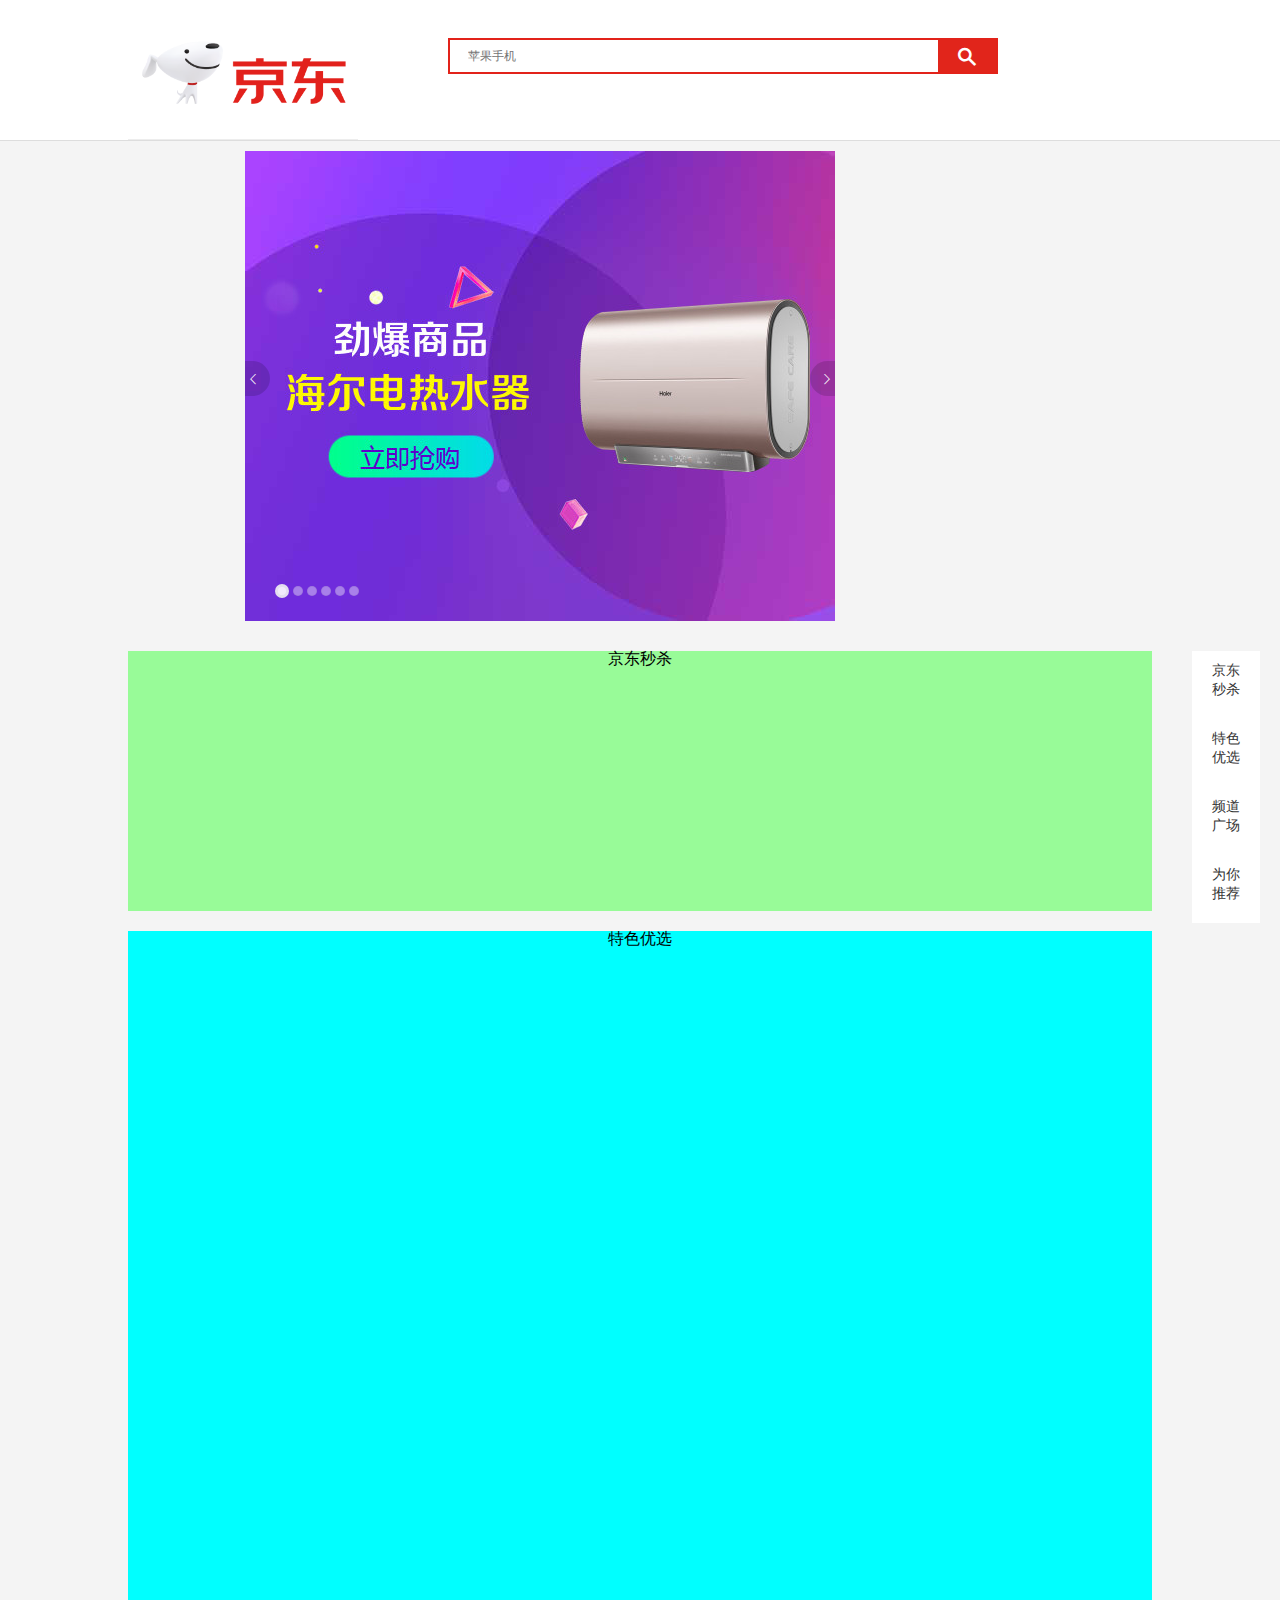
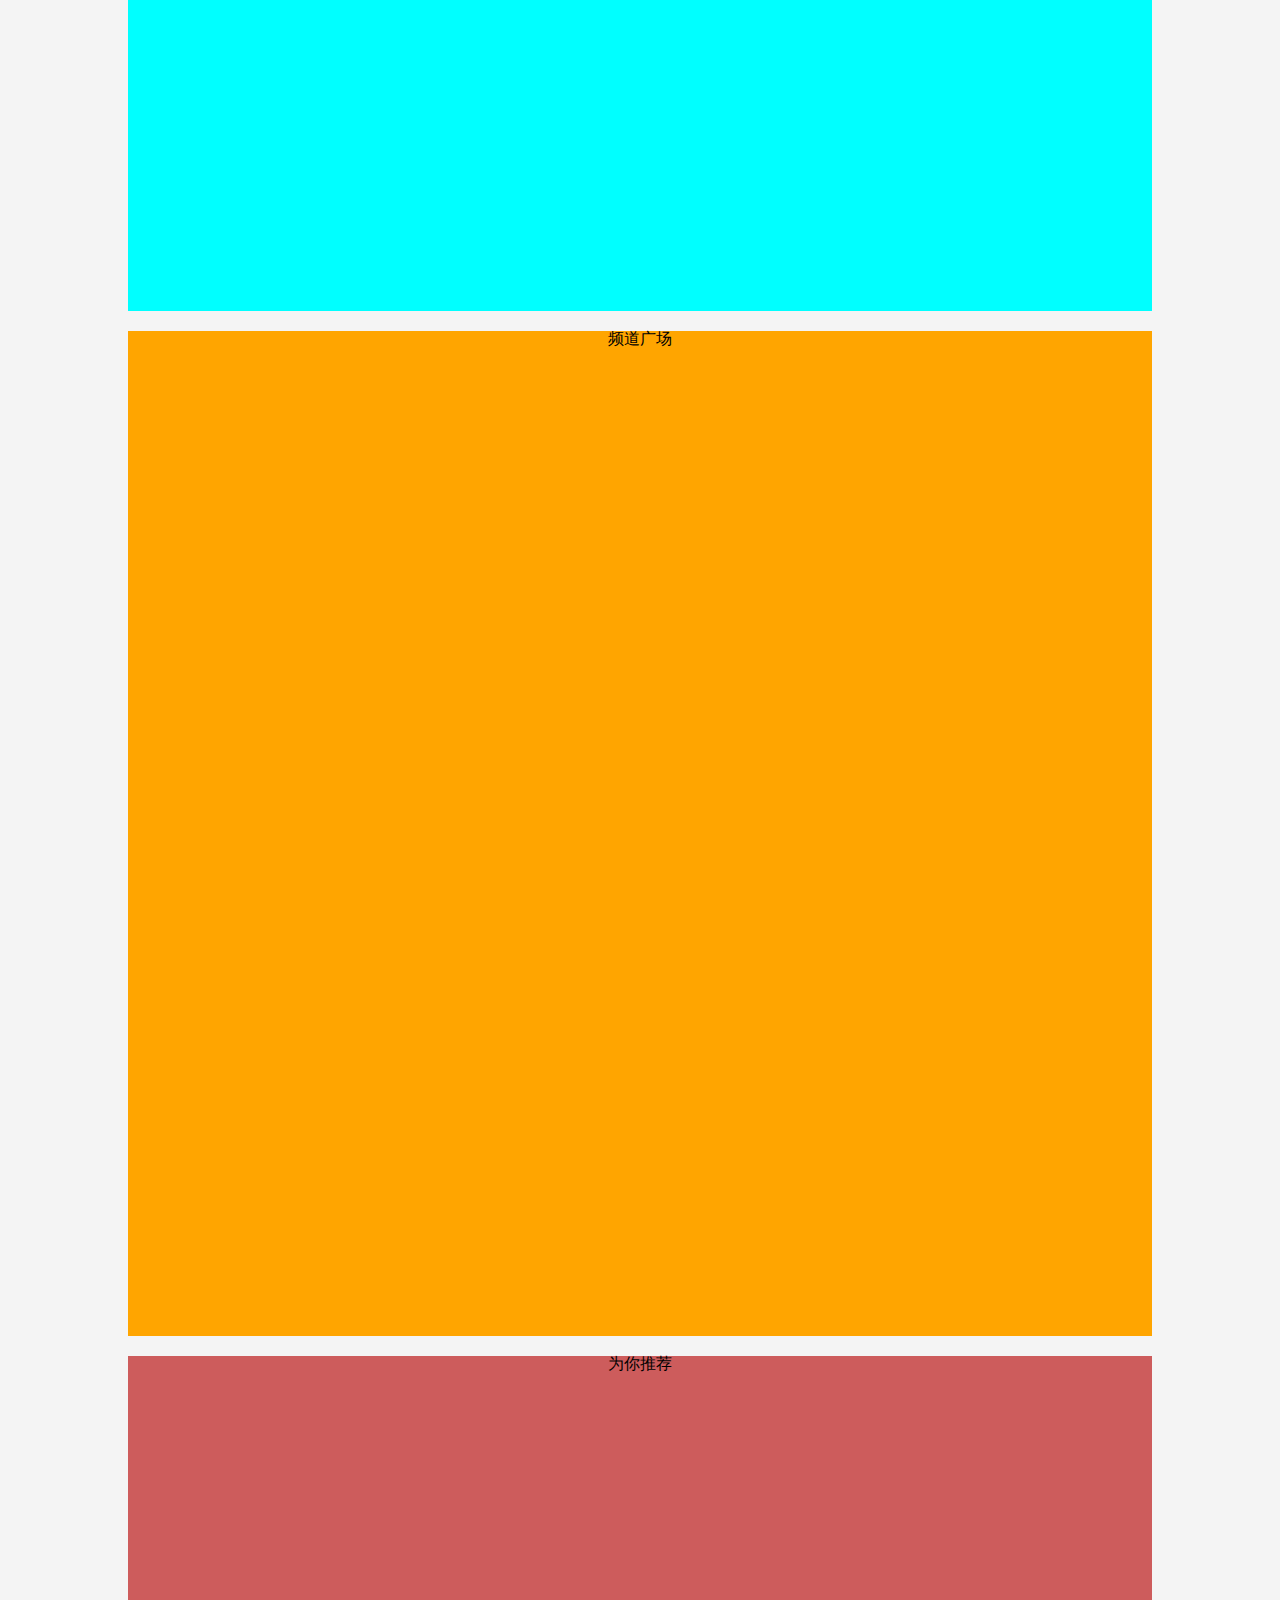
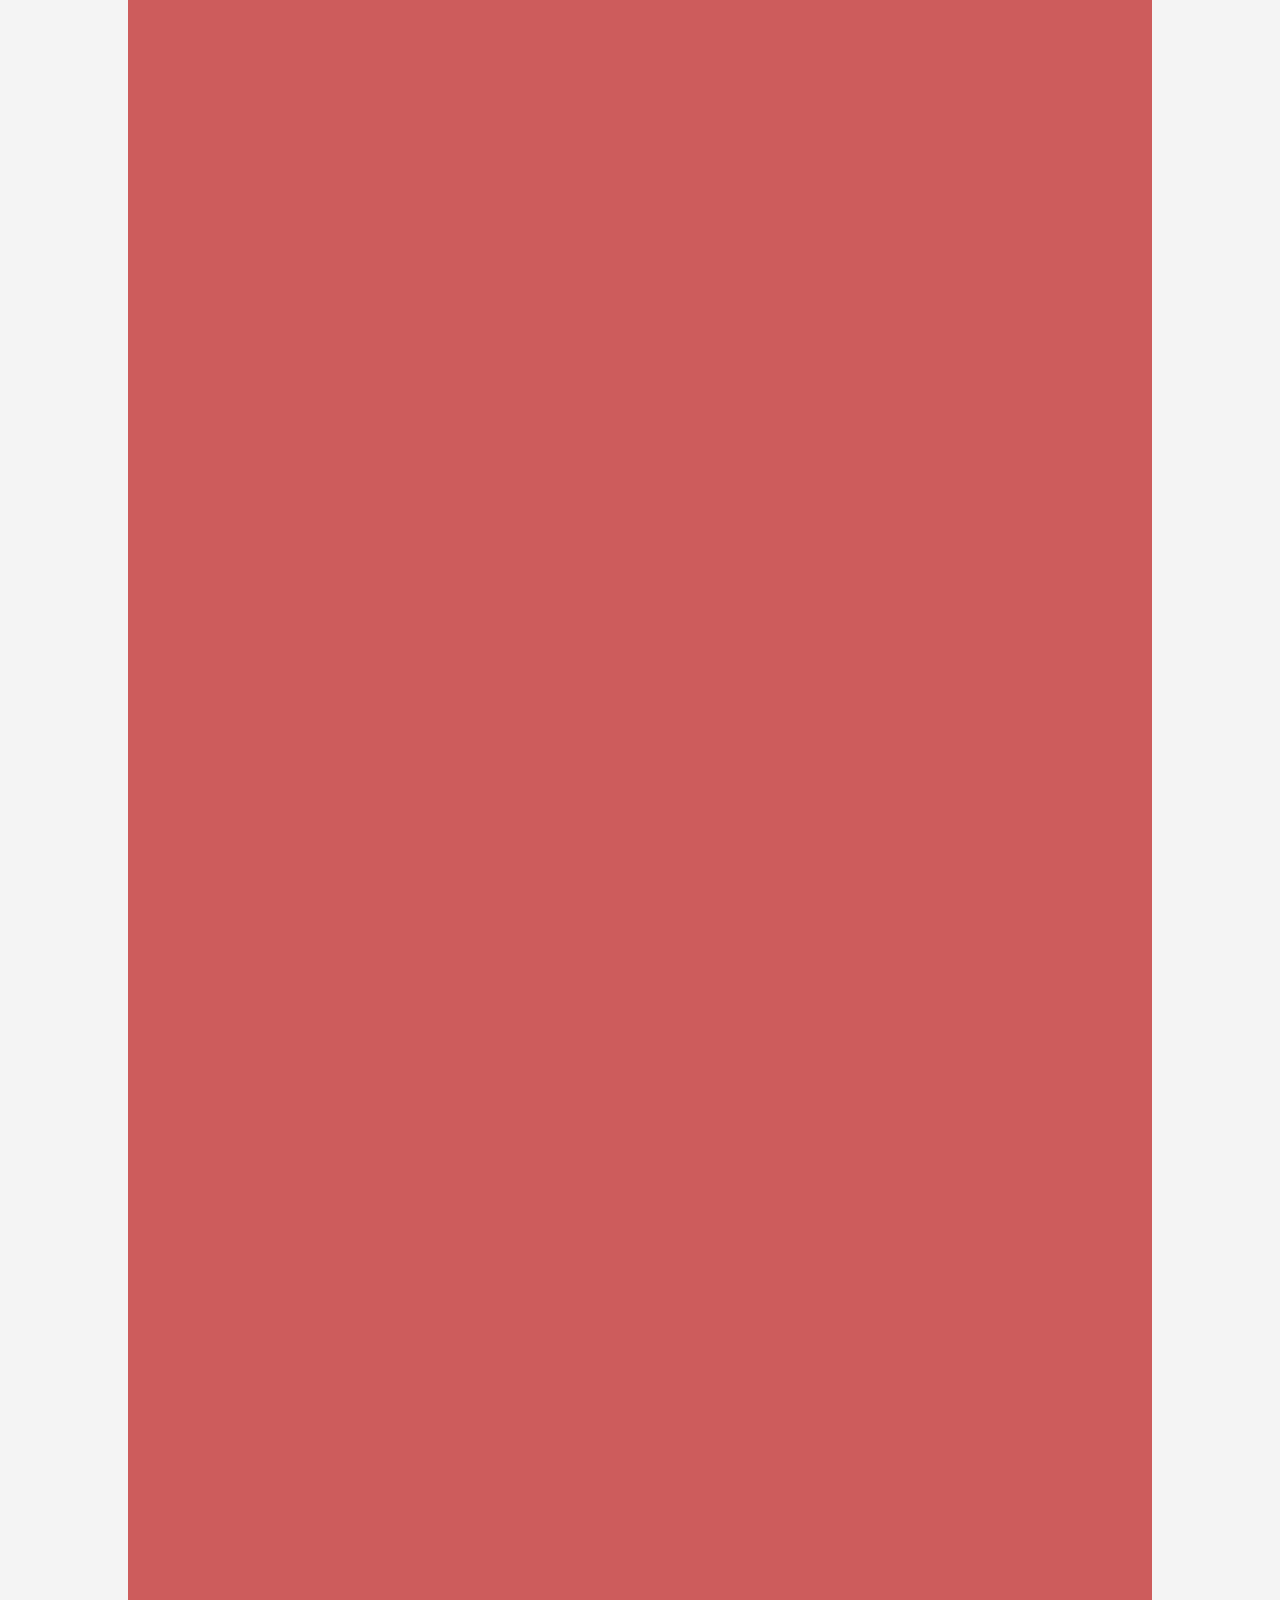
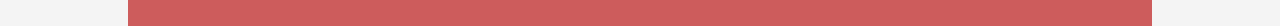
<file: index.html>
<!DOCTYPE html>
<html lang="en">

<head>
    <meta charset="UTF-8">
    <meta name="viewport" content="width=device-width, initial-scale=1.0">
    <title>Document</title>
    <!-- 引入网页图标：https://www.jd.com/favicon.ico -->
    <link rel="icon" href="./images/favicon.ico ">

    <!-- 引入全局样式 -->
    <link rel="stylesheet" href="./css/reset.css">

    <link rel="stylesheet" href="./css//font_2harkst3kbm/iconfont.css">
    <!-- 引入自己的样式 -->
    <link rel="stylesheet" href="./css/index.css">
</head>

<body style="background-color: #f4f4f4;">
    <!-- 头部开始 -->
    <div class="header">
        <div class="wrap">
            <div class="logo">
                <a href="https://www.jd.com"></a>
            </div>
            <div class="search">
                <div class="search-m">
                    <div class="search-logo"></div>
                    <div class="form">
                        <input type="text" class="text" placeholder="苹果手机">
                        <button>
                            <span class="iconfont search" style="font-size: 22px;">&#xe8ef</span>
                        </button>
                        <div class="search-helper"></div>
                    </div>
                </div>
            </div>
        </div>
    </div>
    <!-- 头部结束 -->

    <!-- banner开始 -->
    <div class="banner">
        <div class="wrap banner-box">
            <div class="banner-slide">
                <a href="javescript:;">
                    <img id="banner_img" src="./images/1.jpg" alt="">
                </a>
                <a href="javascript:;" class="prev">
                    <span class="iconfont next icon" style="transform: scaleX(-1);">&#xe6a2</span>
                </a>
                <a href="javascript:;" class="nex">
                    <span class="iconfont next icon">&#xe6a2</span>
                </a>
                <ul class="banner-btn">
                    <li class="active"></li>
                    <li></li>
                    <li></li>
                    <li></li>
                    <li></li>
                    <li></li>
                </ul>
            </div>
        </div>
    </div>
    <!-- banner结束 -->

    <!-- 主体开始 -->
    <div class="content">
        <div class="wrap">
            <div class="miaosha">京东秒杀</div>
            <div class="youxuan">特色优选</div>
            <div class="guangchang">频道广场</div>
            <div class="tuijian">为你推荐</div>
        </div>
        <div class="elevator">
            <a href="javascrip:;" id="miaosha">京东<br>秒杀</a>
            <a href="javascrip:;" id="youxuan">特色<br>优选</a>
            <a href="javascrip:;" id="guangchang">频道<br>广场</a>
            <a href="javascrip:;" id="tuijian">为你<br>推荐</a>
        </div>
    </div>
    <!-- 主体结束 -->

    <!-- 引入自己js文件 -->
    <script src="./js/index.js"></script>
</body>

</html>
</file>
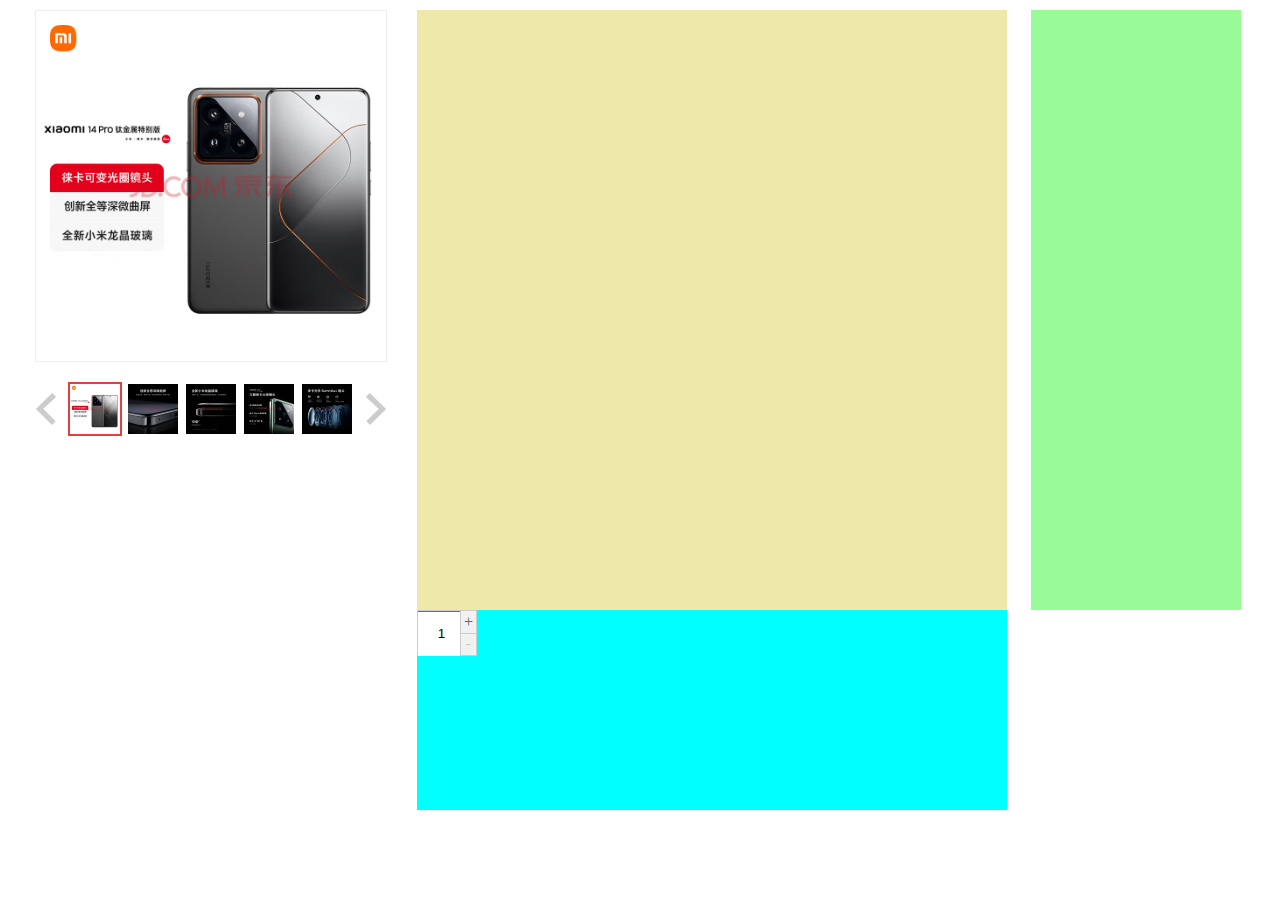
<file: detail.html>
<!DOCTYPE html>
<html lang="en">

<head>
    <meta charset="UTF-8">
    <meta name="viewport" content="width=device-width, initial-scale=1.0">
    <title>Document</title>
    <!-- 全剧样式 -->
    <link rel="stylesheet" href="./css/reset.css">
    <!-- 自定义样式 -->
    <link rel="stylesheet" href="./css/detail.css">
    <link rel="stylesheet" href="./css/font_2harkst3kbm/iconfont.css">
</head>

<body>
    <div class="wrap">
        <div class="product-intro">
            <div class="preview-wrap">
                <div class="main-img">
                    <img src="./images/detail/1.avif" style="width: 100%; height: 100%;" alt="" ,class="img">
                    <div class="zoom-pup"></div>
                    <div class="zoom-div">
                        <img src="./images/detail/1.avif" style="position: absolute;" alt="" ,class="img">
                    </div>
                </div>
                <div class="spec-list">
                    <a href="javascript:;" class="forward">
                    </a>
                    <a href="javascript:;" class="backward">
                    </a>
                    <div class="spec-items">
                        <ul>
                            <li class="img-hover"> <img src="./images/detail/1.avif" alt=""></li>
                            <li> <img src="./images/detail/2.avif" alt=""></li>
                            <li> <img src="./images/detail/3.avif" alt=""></li>
                            <li> <img src="./images/detail/4.avif" alt=""></li>
                            <li> <img src="./images/detail/5.avif" alt=""></li>
                            <li> <img src="./images/detail/6.avif" alt=""></li>
                        </ul>
                    </div>
                </div>
            </div>
            <div class="itemInfo-wrap">
                <div class="blank"></div>
                <div class="choose-amount">
                    <input type="text" class="buy-num" value="1">
                    <a href="javascripy:;" class="reduce disable">-</a>
                    <a href="javascripy:;" class="add">+</a>
                </div>
            </div>
            <div class="track"></div>
        </div>
    </div>

    <script src="./js/detai.js"></script>
</body>

</html>
</file>
<file: css/font_2harkst3kbm/iconfont.css>
@font-face {
  font-family: "iconfont"; /* Project id  */
  src: url('iconfont.ttf?t=1721962830515') format('truetype');
}

.iconfont {
  font-family: "iconfont" !important;
  font-size: 16px;
  font-style: normal;
  -webkit-font-smoothing: antialiased;
  -moz-osx-font-smoothing: grayscale;
}

.icon-search:before {
  content: "\e8ef";
}

.icon-next:before {
  content: "\e6a2";
}
</file>
<file: css/index.css>
/* 头部开始 */
.header{
    width: 100%;
    height: 140px;
    border-bottom: 1px solid #ddd;
    background-color: white;

}

/* 只为header下的wrap设置140px的高度和1190px的宽度*/
.header>.wrap{
    position: relative;
    height: 140px;
   
}

/* 居中样式 */
.wrap{
    width: 80%;
    margin: 0 auto;
}

.logo{
    position: absolute;
    width: 230px;
    height: 139px;
    border-bottom: 1px solid #ededed;
    background: url("../images/sprite.png") no-repeat ;
    background-size: cover;
    background-position: 0 0;
}
.logo a{
    display: block;
    width: 100%;
    height: 100%;
}

.search{
    height: 60px;
    width: 100%;

}
.search-m{
    position: relative;
    height: 100%;
    width: 1190px;
    margin: 0 auto;
}

.search-logo{
    display: none;
    position: absolute;
    left: 0;
    top: 4px;
    width: 125px;
    height: 40px;
    background: url("../images/sprite.png") no-repeat ;
    background-size: cover;
    background-position: 0 -20px;
}

.form{
    position: absolute;
    left:320px;
    top: 38px;
    background: white;
    width: 546px;
    height: 32px;
    border: 2px solid #e2231a;
}
.text{
    position: absolute;
    left: 0px;
    padding: 2px 44px 2px 17px;
    height: 26px;
    width: 425px;
    line-height: 26px;
    border: 1px solid transparent;
    font-size: 12px;
    outline: none;
}

.form button{
    position: absolute;
    top:0px;
    outline: 0px;
    border-radius: 0;
    right: 0;
    width: 58px;
    height: 32px;
    line-height: 32px;
    border: none;
    background-color: #e1251b;
    font-size: 20px;
    font-weight: 700;
    color: #fff;
    transition: background .2s ease;
    cursor: pointer;
}

.form button:hover{
    background-color:#cc0d03;
}

.form .search-helper{
    display: none;
    width: 488px;
    height: auto;
    overflow: hidden;
    position: absolute;
    left:0;
    top: 35px;
    border: 1px solid #ccc;
    background-color: #fff;
    box-shadow: 1px 2px 1px rgba(0, 0, 0, .2);;
    z-index: 10;
}

.search-helper p{
    height: 24px;
    padding: 1px 6px 1px 6px;
    line-height: 24px;
    cursor: pointer;
    font-size: 12px;
    color: #666 ;
}


.search-fix{
    position: fixed;
    left: 0;
    top: 0;
    width: 100%;
    border: 2px solid #f10214;
    background-color: white;
    box-shadow: 2px 2px 2px rgb(0, 0, 0 / 20%);
    z-index: 100;
    animation: searchTop 0.5s ease-in-out; 
}
@keyframes searchTop {
    from{
        top: -50px;
    }to{
        top:0px;
    }
}

/* 头部结束 */

 /* banner开始 */
 .banner{
    z-index: 1;
    width: 100%;
    height: 470px;
    padding-top: 10px;
    /* background-color: aquamarine; */
    margin-bottom: 30px;
 }
.banner-box{
    height: 470px;
    width: 1190px;
    /* background-color: #cc0d03; */
}
.banner-slide{
    position: relative;
    height: 470px;
    width: 590px;
    margin-left: 200px;
    /* background-color: green; */
}
.prev,.nex{
    position: absolute;
    display:block;
    width: 25px;
    height: 35px;
    margin-top: -25px;
    background-color: rgba(0,0,0,.15);
    top: 50%;
    outline: none;
    text-decoration: none;
    display:inline-flex;
    align-items: center; 
    font-size: 18px;
    color:white;
    transform: background .2 ease;
}
.prev:hover,.nex:hover{
    background: rgba(0,0,0,.40);
}
.prev{
    justify-content:flex-start ;
    border-radius: 0 18px 18px 0;
    left: 0px;
    
}
.nex{
    border-radius: 18px 0 0 18px;
    right: 0px;
    justify-content:flex-end ;
    
}

.banner-btn{
    width: 120px;
    height: 15px;
    position: absolute;
    left: 30px;
    bottom: 20px;
}

.banner-btn li{
    float: left;
    width: 8px;
    height: 8px;
    border: 1px solid rgba(0,0,0,.05);
    margin-right: 4px;
    border-radius: 50%;
    background-color: rgba(255, 255, 255, .4);
}

.banner-btn .active{
    position: relative;
    top: -1.8px;
    border: 3px solid rgba(0,0,0,.05);
    background-color: rgba(255, 255, 255, .9);
}
 /* banner结束 */

 /* 主体开始 */
 .content{
    position: relative;
    width: 100%;
    text-align: center; 
 }
 .miaosha{
    
    height: 260px;
    margin-bottom: 20px;
    background-color: palegreen;
 }
 .youxuan{
    height: 980px;
    margin-bottom: 20px;
    background-color: aqua;

 }
 .guangchang{
    height: 1005px;
    margin-bottom: 20px;
    background-color: orange;
 }
 .tuijian{
    height: 1870px;
    background-color: indianred;

 }

 .elevator{
    position: absolute;
    top: 0px;
    right:20px;
    height: 292px;
    width: 68px;
 }
 @keyframes eleshow{
    0%{
     
        top: 0px;
    }
    100%{

        top: 75px;
    }
 }
 .elevator-fix{
    position: fixed;
    top:75px;
    animation: eleshow .5s ease;
 }


 .elevator a{
    background-color: white;
    display: block;
    text-decoration: none;
    width: 68px;
    height: 48px;
    padding: 10px 0px;
    line-height: 19px;
    font-size: 14px;
    color: #333;
    transition: color .2s ease,background .2 ease;
 }
 .elevator a::after{
    content: "";
    position: relative;
    display: block;
    height: 0.5 px;
    width: 80%;
    left: 10%;
    background-color: black;
 }

.elevator a:hover{
    color: black;
    background-color: #f11919cb;
}

.elevator a.elevator_a_font_color  {
    color: red;
}
 /* 主体结束 */
</file>
<file: css/detail.css>
.wrap{
    /* background-color: red; */
    /* position: relative; */
    width: 1210px;
    margin: 0 auto;
}

.product-intro{
    margin-top: 10px;
    margin-bottom: 10px;
}

.preview-wrap{
     width: 352px;
     height: 500px;
     /* background-color: palegoldenrod; */
     padding-bottom: 15px;
     float: left;
}

.itemInfo-wrap{
    width: 590px;
    height: 800px;
    margin-left: 30px;
    margin-right: 24px;
    background-color: aqua;
    float: left;
}

.track{
    width: 210px;
    height: 600px;
    background-color: palegreen;
    float: left;
}

.main-img{
    position: relative;
    width: 350px;
    height: 350px;
    border: 1px solid #eee;
    margin-bottom: 20px;
    /* background-color: skyblue; */
}

.spec-list{
    position: relative;
    width: 352px;
    height: 54px;
    margin-bottom: 18px;
    /* background-color: purple; */
}

.forward,.backward{
    position: absolute;
    width: 22px;
    height: 32px;
    top: 50%;
    font-size: 18px;
    text-decoration: none;
    color: black;
    margin-top: -16px;
    cursor: poiner;
    background: url(../images/detail/__sprite.png) no-repeat;
}
.forward{
    left: 0;
    background-position: 0 -54px;
}
.backward{
    right: 0px;
    background-position: -78px 0;
}

.spec-items{
    position: relative;
    width: 290px;
    height: 54px;
    margin: 0 auto;
    /* background-color: antiquewhite; */
    overflow: hidden;
}

.spec-items ul{
    position: absolute;
    width: 406px;
    height: 54px;
    top: 0px;
    left: 0px;
    /* background-color: aqua; */
}

.spec-items ul li{
    float: left;
    height: 54px;
    width: 54px;
    margin: 0 2px;
}
.spec-items ul li img{
    height: 50px;
    width: 50px;
    border: 2px solid white;
}
.spec-items ul .img-hover img{
    border: 2px solid #e53e41;
}

.zoom-pup{
    display: none;
    height: 236px;
    width: 236px;
    background-color: gold;
    opacity: 0.4;
    position: absolute;
    left: 0px;
    top:0px
}

.zoom-div{
    display: none;
    height: 540px;
    width: 540px;
    position: absolute;
    background-color: aquamarine;
    top: -1px;
    left: 352px;
    margin-left: 3px;
    overflow: hidden;

}

.blank{
    width: 100%;
    height: 600px;
    background-color: palegoldenrod;
}

.choose-amount{
    position: relative;
    height: 44px;
    width: 58px;
    border: 1px solid #ccc;
    margin-right:10px ;
    background-color: #e53e41;
}

.buy-num{
    position: absolute;
    top: 1px;
    width: 43px;
    height: 42px;
    line-height: 42px;
    border: 0px;
    padding: 1px 2px;
    text-align: center;
}

.reduce,.add{
    width: 15px;
    height: 22px;
    border: 1px solid #ccc;
    color: #666;
    position: absolute;
    line-height: 22px;
    background-color: #f1f1f1;
    text-decoration: none;
    text-align: center;
}

.reduce{
    right: -1px;
    bottom: -1px;
}

.add{
    top: -1px;
    right: -1px ;
}

.disable{
    color: #ccc;
    cursor:not-allowed;
}
</file>
